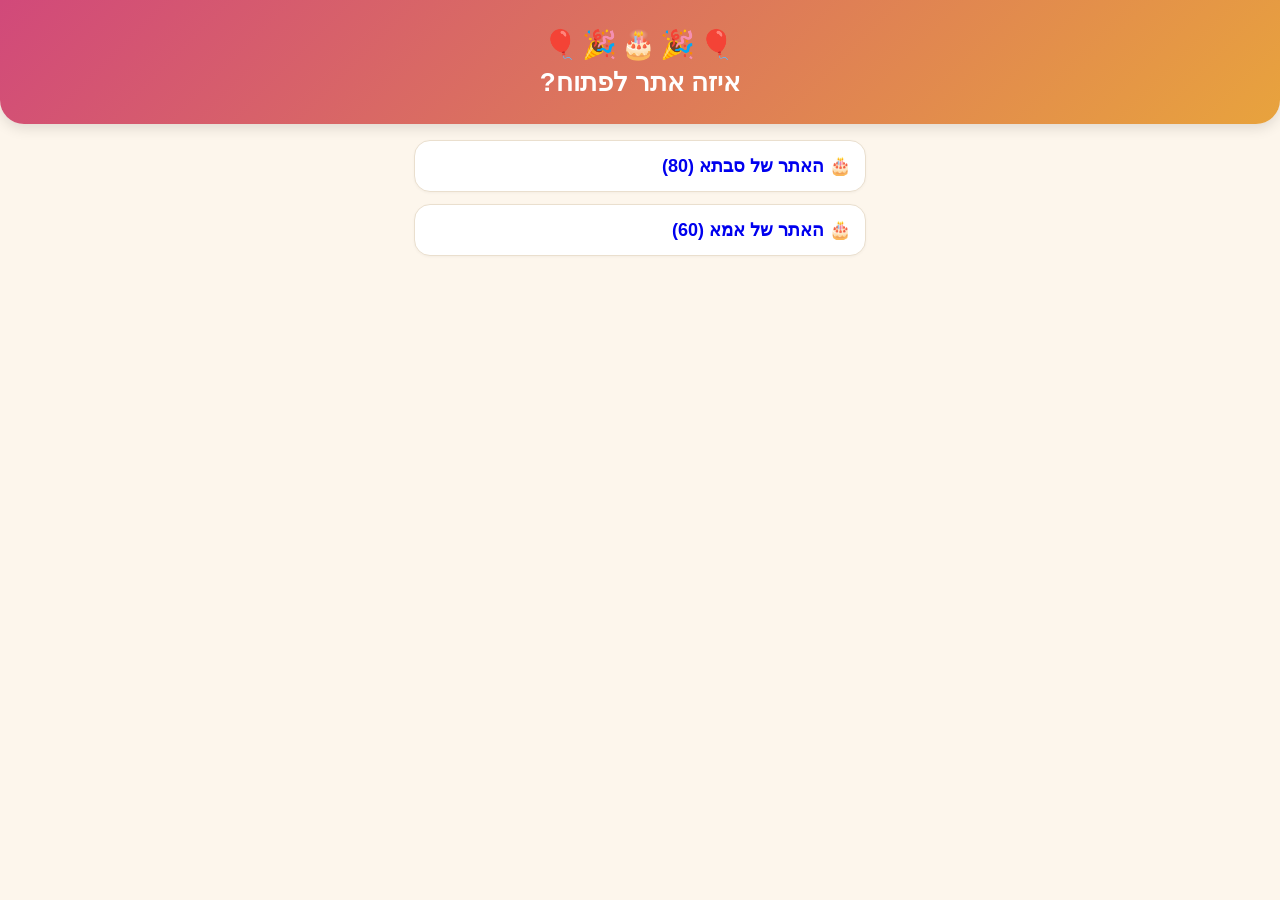
<file: index.html>
<!DOCTYPE html>
<html lang="he" dir="rtl">
<head>
  <meta charset="UTF-8" />
  <meta name="viewport" content="width=device-width, initial-scale=1, maximum-scale=1, user-scalable=no" />
  <title>אתרי יום הולדת 🎉</title>
  <link rel="stylesheet" href="shared/styles.css" />
</head>
<body>
  <div class="hero">
    <div class="balloons">🎈🎉🎂🎉🎈</div>
    <h1>איזה אתר לפתוח?</h1>
  </div>
  <div class="wrap" style="margin-top:16px">
    <a href="savta/" style="text-decoration:none">
      <div class="card card-list-item"><div class="title">🎂 האתר של סבתא (80)</div></div>
    </a>
    <a href="ima/" style="text-decoration:none">
      <div class="card card-list-item"><div class="title">🎂 האתר של אמא (60)</div></div>
    </a>
  </div>
</body>
</html>
</file>
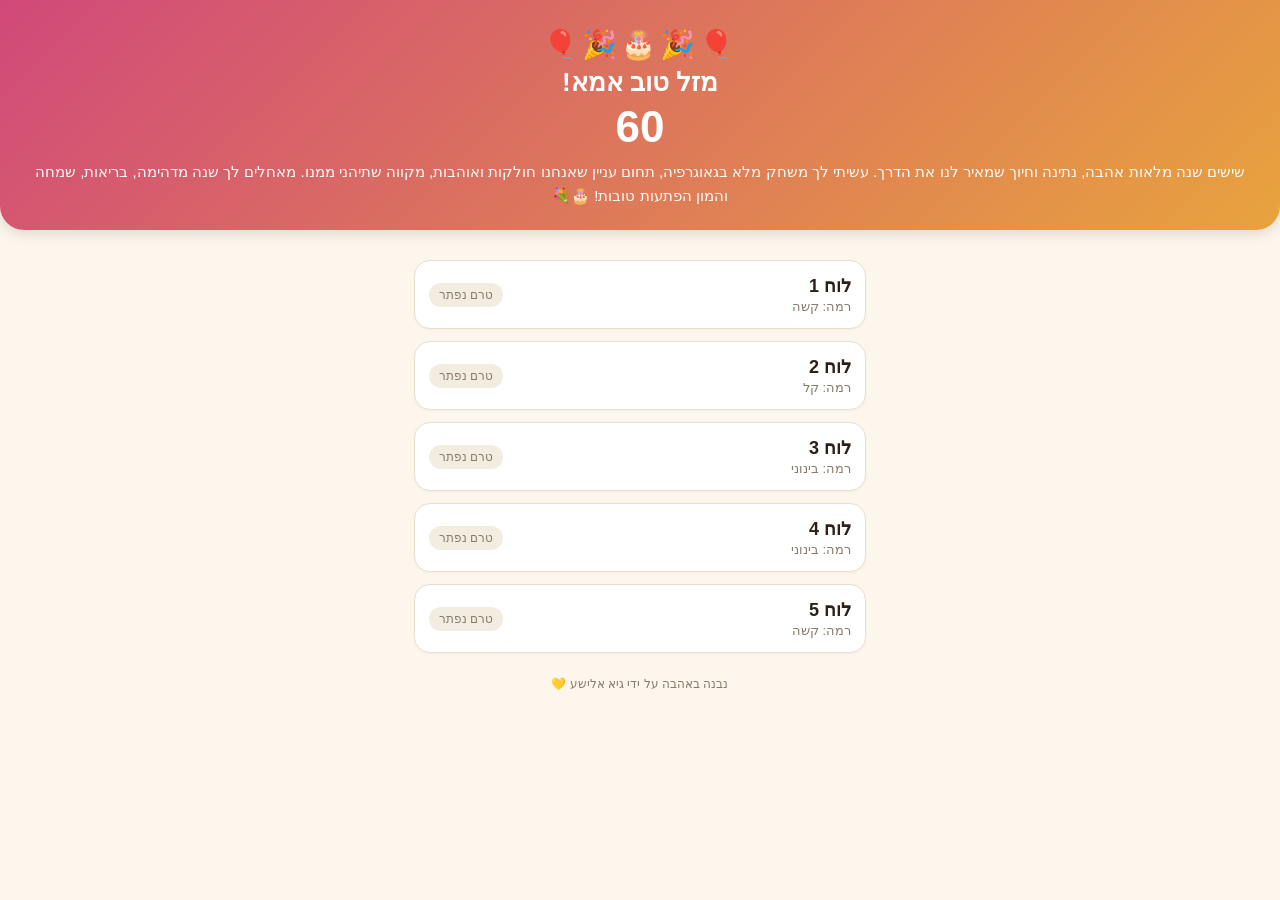
<file: ima/index.html>
<!DOCTYPE html>
<html lang="he" dir="rtl">
<head>
  <meta charset="UTF-8" />
  <meta name="viewport" content="width=device-width, initial-scale=1, maximum-scale=1, user-scalable=no" />
  <title>מזל טוב לאמא! 🎉</title>
  <link rel="stylesheet" href="../shared/styles.css" />
</head>
<body>
  <div class="hero">
    <div class="balloons">🎈🎉🎂🎉🎈</div>
    <h1>מזל טוב <span id="hero-name"></span>!</h1>
    <div class="age"><span id="hero-age"></span></div>
    <div class="msg" id="hero-msg"></div>
  </div>

  <div class="wrap" style="margin-top:16px">
    <div class="tabpanel active" id="panel-connections">
      <div id="connections-list-view">
        <div id="connections-list"></div>
      </div>
      <div id="connections-board-view" style="display:none"></div>
    </div>

    <footer class="credit">נבנה באהבה על ידי גיא אלישע 💛</footer>
  </div>

  <script src="data.js"></script>
  <script src="../shared/app.js"></script>
</body>
</html>
</file>
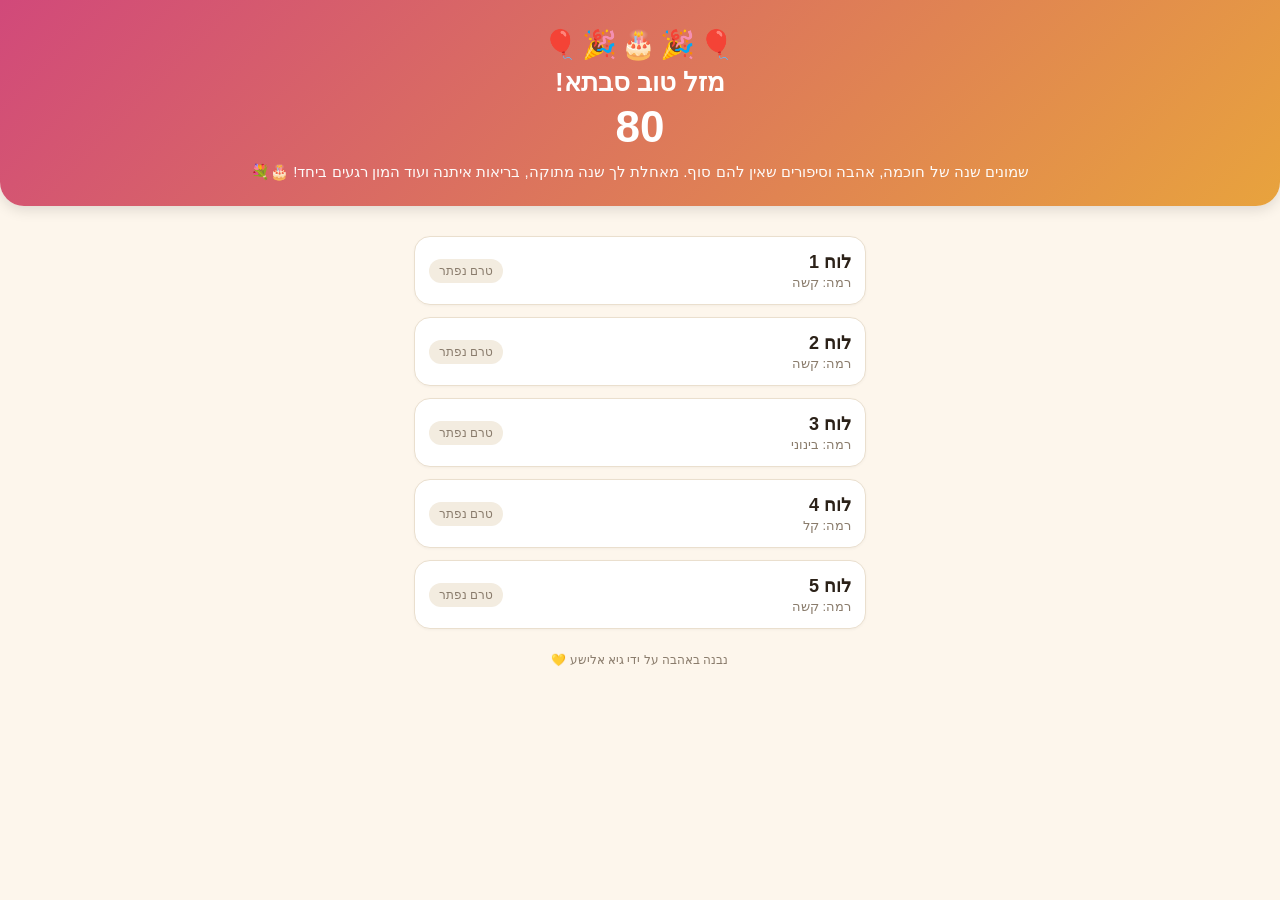
<file: savta/index.html>
<!DOCTYPE html>
<html lang="he" dir="rtl">
<head>
  <meta charset="UTF-8" />
  <meta name="viewport" content="width=device-width, initial-scale=1, maximum-scale=1, user-scalable=no" />
  <title>מזל טוב לסבתא! 🎉</title>
  <link rel="stylesheet" href="../shared/styles.css" />
</head>
<body>
  <div class="hero">
    <div class="balloons">🎈🎉🎂🎉🎈</div>
    <h1>מזל טוב <span id="hero-name"></span>!</h1>
    <div class="age"><span id="hero-age"></span></div>
    <div class="msg" id="hero-msg"></div>
  </div>

  <div class="wrap" style="margin-top:16px">
    <div class="tabpanel active" id="panel-connections">
      <div id="connections-list-view">
        <div id="connections-list"></div>
      </div>
      <div id="connections-board-view" style="display:none"></div>
    </div>

    <footer class="credit">נבנה באהבה על ידי גיא אלישע 💛</footer>
  </div>

  <script src="data.js"></script>
  <script src="../shared/app.js"></script>
</body>
</html>
</file>
<file: shared/styles.css>
:root {
  --bg: #fdf6ec;
  --card: #ffffff;
  --ink: #2b2118;
  --muted: #8a7c6c;
  --accent: #d1497a;
  --accent-2: #e8a33d;
  --border: #eadfce;
  --green: #4caf6d;
  --green-ink: #ffffff;
  --yellow: #e8c547;
  --yellow-ink: #3a2e08;
  --orange: #ef8c3c;
  --orange-ink: #ffffff;
  --red: #e35b5b;
  --red-ink: #ffffff;
  --tile-empty: #f3ece0;
  --tile-border: #d8cbb4;
  --key-bg: #e9dfcd;
  --key-ink: #2b2118;
}

* { box-sizing: border-box; }

html, body {
  margin: 0;
  padding: 0;
  background: var(--bg);
  color: var(--ink);
  font-family: "Segoe UI", "Arial Hebrew", Arial, sans-serif;
  -webkit-tap-highlight-color: transparent;
}

body {
  min-height: 100vh;
  padding-bottom: 40px;
}

.wrap {
  max-width: 480px;
  margin: 0 auto;
  padding: 0 14px;
}

/* Hero */
.hero {
  background: linear-gradient(135deg, var(--accent), var(--accent-2));
  color: #fff;
  padding: 28px 18px 22px;
  border-radius: 0 0 24px 24px;
  text-align: center;
  box-shadow: 0 4px 14px rgba(0,0,0,0.12);
}

.hero .balloons { font-size: 28px; margin-bottom: 6px; letter-spacing: 4px; }
.hero h1 { margin: 0 0 4px; font-size: 26px; }
.hero .age { font-size: 44px; font-weight: 800; margin: 4px 0; }
.hero .msg { font-size: 15px; line-height: 1.6; opacity: 0.97; margin-top: 8px; }

/* Tabs */
.tabbar {
  display: flex;
  gap: 8px;
  margin: 16px auto 0;
  max-width: 480px;
  padding: 0 14px;
}

.tabbtn {
  flex: 1;
  padding: 12px 8px;
  border-radius: 14px;
  border: 2px solid var(--border);
  background: var(--card);
  color: var(--ink);
  font-size: 16px;
  font-weight: 700;
  cursor: pointer;
}

.tabbtn.active {
  background: var(--accent);
  border-color: var(--accent);
  color: #fff;
}

.tabpanel { display: none; padding-top: 14px; }
.tabpanel.active { display: block; }

/* Cards / lists */
.card {
  background: var(--card);
  border: 1px solid var(--border);
  border-radius: 16px;
  padding: 14px;
  margin-bottom: 12px;
  box-shadow: 0 1px 3px rgba(0,0,0,0.04);
}

.card-list-item {
  display: flex;
  align-items: center;
  justify-content: space-between;
  gap: 10px;
  cursor: pointer;
}

.card-list-item .title { font-size: 18px; font-weight: 700; }
.card-list-item .sub { font-size: 13px; color: var(--muted); margin-top: 2px; }
.status-pill {
  font-size: 12px;
  padding: 5px 10px;
  border-radius: 999px;
  background: var(--tile-empty);
  color: var(--muted);
  white-space: nowrap;
}
.status-pill.solved { background: var(--green); color: var(--green-ink); }
.status-pill.failed { background: var(--red); color: var(--red-ink); }

.empty-note {
  text-align: center;
  color: var(--muted);
  padding: 30px 10px;
  font-size: 15px;
  line-height: 1.7;
}

/* Board header (Haaretz-style credit line) */
.board-head {
  text-align: center;
  margin-bottom: 12px;
}
.board-head .back {
  background: none;
  border: none;
  color: var(--accent);
  font-size: 15px;
  font-weight: 700;
  cursor: pointer;
  padding: 6px 0;
}
.board-head .credit { font-size: 13px; color: var(--muted); margin-top: 4px; }
.board-head .level { font-size: 14px; font-weight: 700; margin-top: 2px; }
.board-head .tries { font-size: 14px; margin-top: 6px; font-weight: 600; }

/* Connections grid */
.conn-grid {
  display: grid;
  grid-template-columns: repeat(4, 1fr);
  gap: 8px;
  margin: 14px 0;
}

.conn-tile {
  aspect-ratio: 1.15 / 1;
  display: flex;
  align-items: center;
  justify-content: center;
  text-align: center;
  padding: 4px;
  border-radius: 12px;
  border: 2px solid var(--border);
  background: var(--card);
  font-size: 13px;
  font-weight: 700;
  line-height: 1.2;
  cursor: pointer;
  user-select: none;
}

.conn-tile.selected {
  background: var(--ink);
  color: #fff;
  border-color: var(--ink);
}

.conn-tile.solved-1 { background: var(--green); color: var(--green-ink); border-color: var(--green); cursor: default; }
.conn-tile.solved-2 { background: var(--yellow); color: var(--yellow-ink); border-color: var(--yellow); cursor: default; }
.conn-tile.solved-3 { background: var(--orange); color: var(--orange-ink); border-color: var(--orange); cursor: default; }
.conn-tile.solved-4 { background: var(--red); color: var(--red-ink); border-color: var(--red); cursor: default; }

.solved-row {
  display: grid;
  grid-template-columns: repeat(4, 1fr);
  gap: 8px;
  border-radius: 12px;
  padding: 10px 6px;
  margin-bottom: 8px;
  text-align: center;
}
.solved-row .cat-title {
  grid-column: 1 / -1;
  font-size: 12px;
  font-weight: 800;
  margin-bottom: 4px;
  opacity: 0.85;
}
.solved-row.g1 { background: var(--green); color: var(--green-ink); }
.solved-row.g2 { background: var(--yellow); color: var(--yellow-ink); }
.solved-row.g3 { background: var(--orange); color: var(--orange-ink); }
.solved-row.g4 { background: var(--red); color: var(--red-ink); }
.solved-row .word { font-size: 13px; font-weight: 700; }

.msg-banner {
  text-align: center;
  font-weight: 700;
  padding: 8px;
  margin-bottom: 6px;
  min-height: 20px;
  color: var(--accent);
}

.btn-row {
  display: flex;
  gap: 8px;
  margin-top: 12px;
}

button.action {
  flex: 1;
  padding: 12px;
  border-radius: 12px;
  border: none;
  font-size: 15px;
  font-weight: 700;
  cursor: pointer;
}
.action.primary { background: var(--accent); color: #fff; }
.action.secondary { background: var(--tile-empty); color: var(--ink); }
.action.primary:disabled { opacity: 0.4; cursor: not-allowed; }

/* Wordle */
.wordle-grid {
  display: flex;
  flex-direction: column;
  gap: 6px;
  margin: 16px auto;
  max-width: 320px;
}
.wordle-row {
  display: flex;
  flex-direction: row;
  gap: 6px;
  justify-content: center;
}
.wordle-tile {
  width: 56px;
  height: 56px;
  border: 2px solid var(--tile-border);
  background: var(--tile-empty);
  border-radius: 8px;
  display: flex;
  align-items: center;
  justify-content: center;
  font-size: 26px;
  font-weight: 800;
}
.wordle-tile.filled { border-color: #b7a98a; }
.wordle-tile.correct { background: var(--green); border-color: var(--green); color: var(--green-ink); }
.wordle-tile.present { background: var(--yellow); border-color: var(--yellow); color: var(--yellow-ink); }
.wordle-tile.absent { background: #9b9b9b; border-color: #9b9b9b; color: #fff; }

.keyboard {
  display: flex;
  flex-direction: column;
  gap: 6px;
  align-items: center;
  margin-top: 16px;
}
.kb-row { display: flex; flex-direction: row-reverse; gap: 5px; }
.key {
  min-width: 30px;
  height: 44px;
  padding: 0 6px;
  border-radius: 6px;
  border: none;
  background: var(--key-bg);
  color: var(--key-ink);
  font-size: 15px;
  font-weight: 700;
  cursor: pointer;
}
.key.wide { min-width: 52px; font-size: 12px; }
.key.correct { background: var(--green); color: var(--green-ink); }
.key.present { background: var(--yellow); color: var(--yellow-ink); }
.key.absent { background: #9b9b9b; color: #fff; }

footer.credit {
  text-align: center;
  color: var(--muted);
  font-size: 12px;
  margin-top: 24px;
}
</file>
